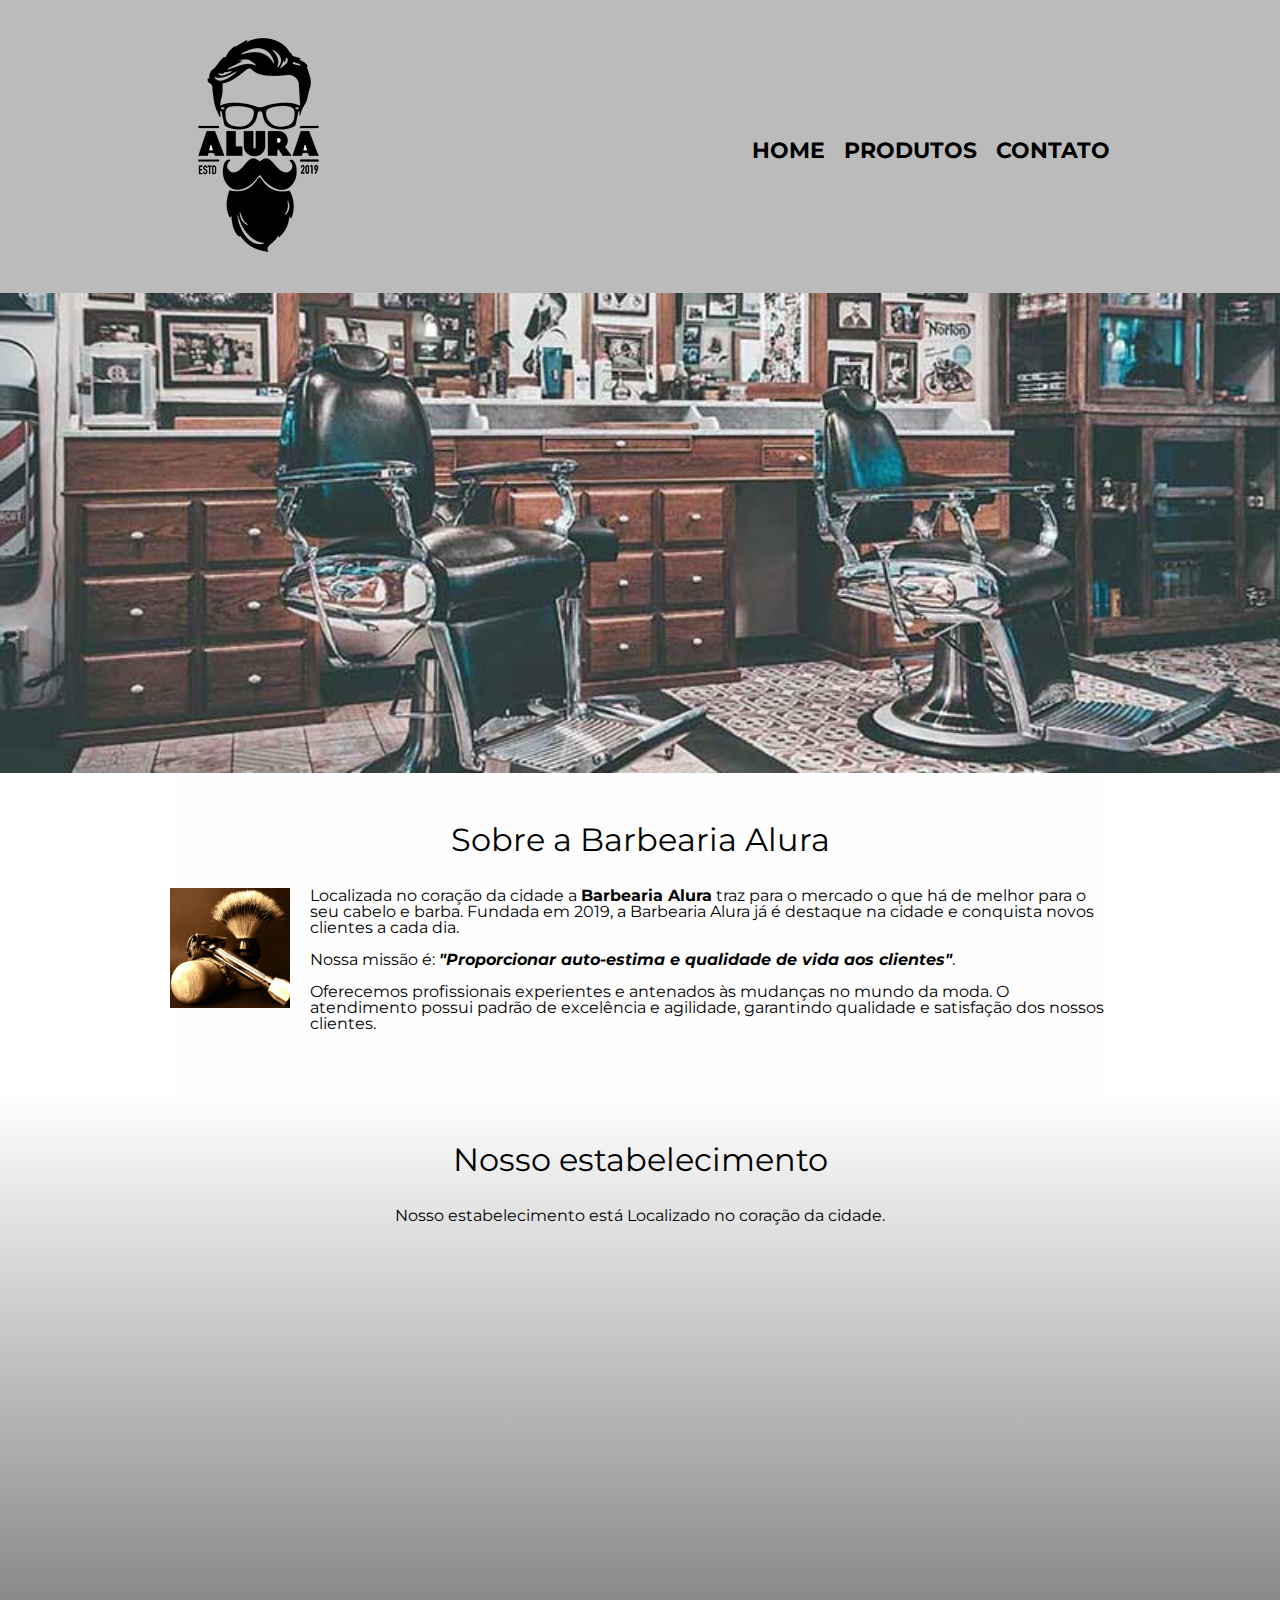
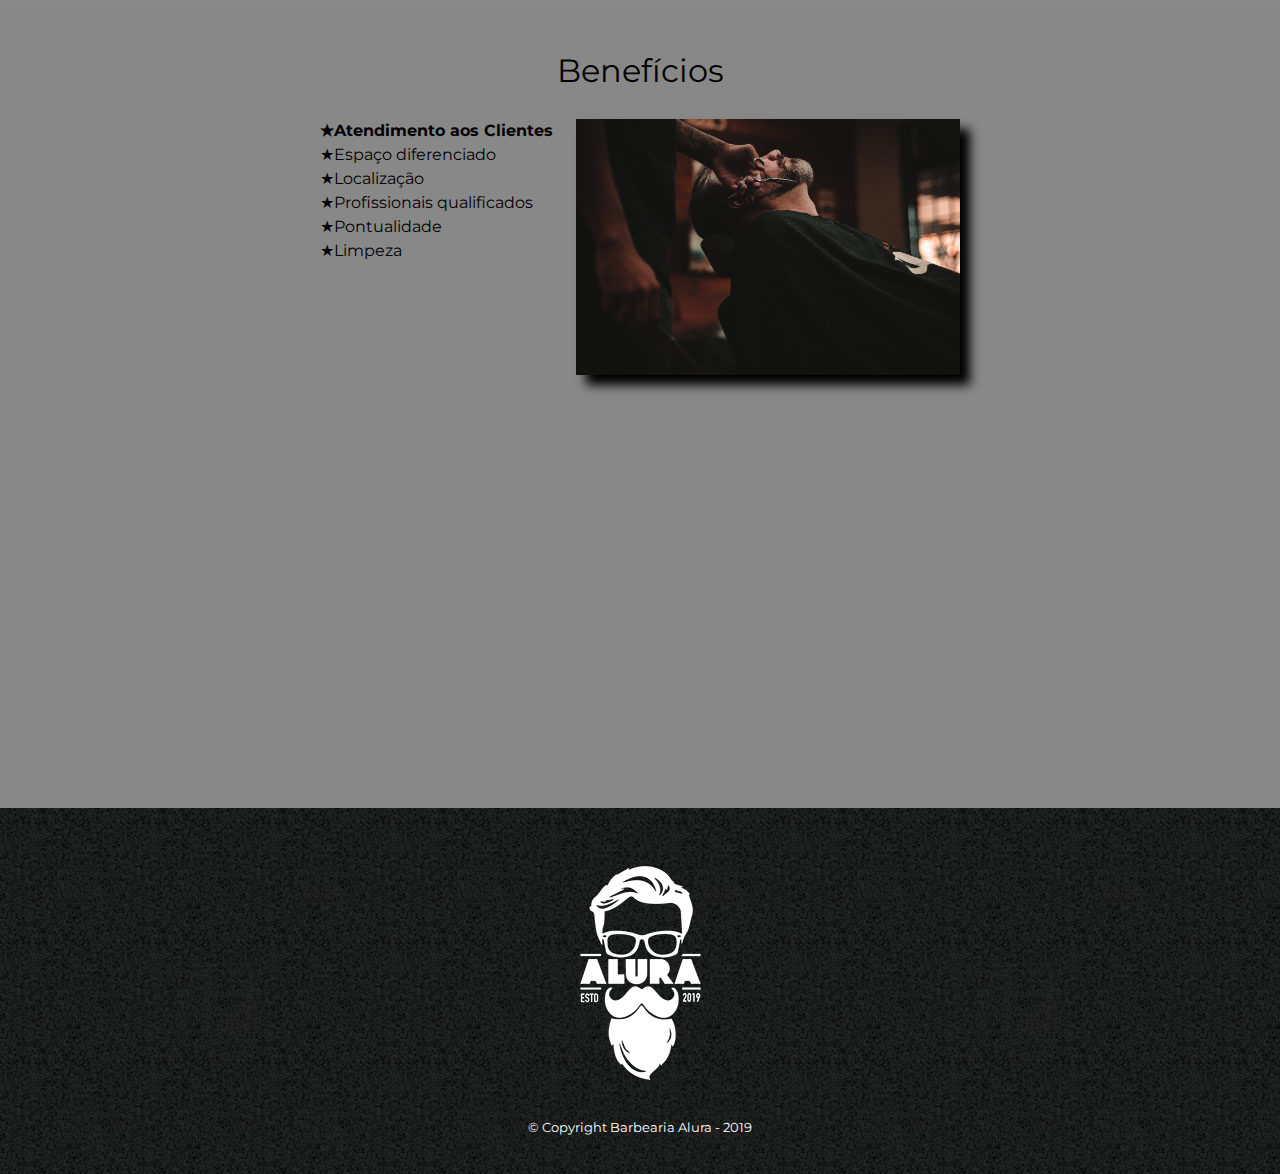
<file: devWeb/barbearia_alura/index.html>
<!DOCTYPE html>
<html lang="pt-br">
    <head>
        <meta charset="UTF-8">
        <meta http-equiv="X-UA-Compatible" content="IE=edge">
        <meta name="viewport" content="width=device-width, initial-scale=1.0">
        <title>Barbearia Alura</title>
        <link rel="stylesheet" href="css/reset.css">
        <link rel="stylesheet" href="css/style.css">
        <link rel="preconnect" href="https://fonts.googleapis.com">
        <link rel="preconnect" href="https://fonts.gstatic.com" crossorigin>
        <link href="https://fonts.googleapis.com/css2?family=Inter&family=Montserrat&display=swap" rel="stylesheet">
    </head>

    <body>
        <header>
            <div class="caixa">
                <h1><img src="img/logo.png" /></h1>
                <nav>
                    <ul>
                        <li><a href="index.html">HOME</a></li>
                        <li><a href="produtos.html">PRODUTOS</a></li>
                        <li><a href="contato.html">CONTATO</a></li>
                    </ul>
                </nav>
            </div>
        </header>

        <img class="banner" src="img/banner.jpg" alt="banner de uma barbearia"/>

        <main>
            <section class="principal">
                <h2 class="titulo-principal">Sobre a Barbearia Alura</h2>
                
                <img class="utensilio" src="img/utensilios.jpg" alt="utensilio para barbearia">

                <p>Localizada no coração da cidade a <strong>Barbearia Alura</strong> traz para o mercado o que há de melhor para o seu cabelo 
                e barba. Fundada em 2019, a Barbearia Alura já é destaque na cidade e conquista novos clientes a cada dia.
                </p>
    
                <p id="missao">Nossa missão é: <strong><em>"Proporcionar auto-estima e qualidade de vida aos clientes"</em></strong>.</p>
    
                <p>Oferecemos profissionais experientes e antenados às mudanças no mundo da moda. O atendimento possui padrão
                de excelência e agilidade, garantindo qualidade e satisfação dos nossos clientes.
                </p>
            </section>

            <section class="mapa">
                <h3 class="titulo-principal">Nosso estabelecimento</h3>
                <p>Nosso estabelecimento está Localizado no coração da cidade.</p>
                <div class="mapa-conteudo">
                    <iframe src="https://www.google.com/maps/embed?pb=!1m18!1m12!1m3!1d5029.298811061747!2d-46.63686263054077!3d-23.58746828782059!2m3!1f0!2f0!3f0!3m2!1i1024!2i768!4f13.1!3m3!1m2!1s0x94ce5a2b2ed7f3a1%3A0xab35da2f5ca62674!2sAlura%20-%20Escola%20Online%20de%20Tecnologia!5e0!3m2!1spt-BR!2sbr!4v1685402894234!5m2!1spt-BR!2sbr" width="100%" height="300" style="border:0;" allowfullscreen="" loading="lazy" referrerpolicy="no-referrer-when-downgrade"></iframe>
                </div>
            </section>
    
            <section class="beneficios">
                <h3 class="titulo-principal">Benefícios</h3>
                <div class="conteudo-beneficios">
                    <ul class="lista-beneficios">
                        <li class="itens">Atendimento aos Clientes</li>
                        <li class="itens">Espaço diferenciado</li>
                        <li class="itens">Localização</li>
                        <li class="itens">Profissionais qualificados</li>
                        <li class="itens">Pontualidade</li>
                        <li class="itens">Limpeza</li>
                    </ul><img class="imagem-beneficios" src="img/beneficios.jpg" />
                </div>

                <div class="video">
                    <iframe width="100%" height="315" src="https://www.youtube.com/embed/wcVVXUV0YUY" title="YouTube video player" frameborder="0" allow="accelerometer; autoplay; clipboard-write; encrypted-media; gyroscope; picture-in-picture; web-share" allowfullscreen></iframe>
                </div>
    
            </section>
        </main>

        <footer>
            <img src="img/logo-branco.png">
            <p class="copyright">&copy; Copyright Barbearia Alura - 2019</p>
        </footer>
    </body>
</html>
</file>
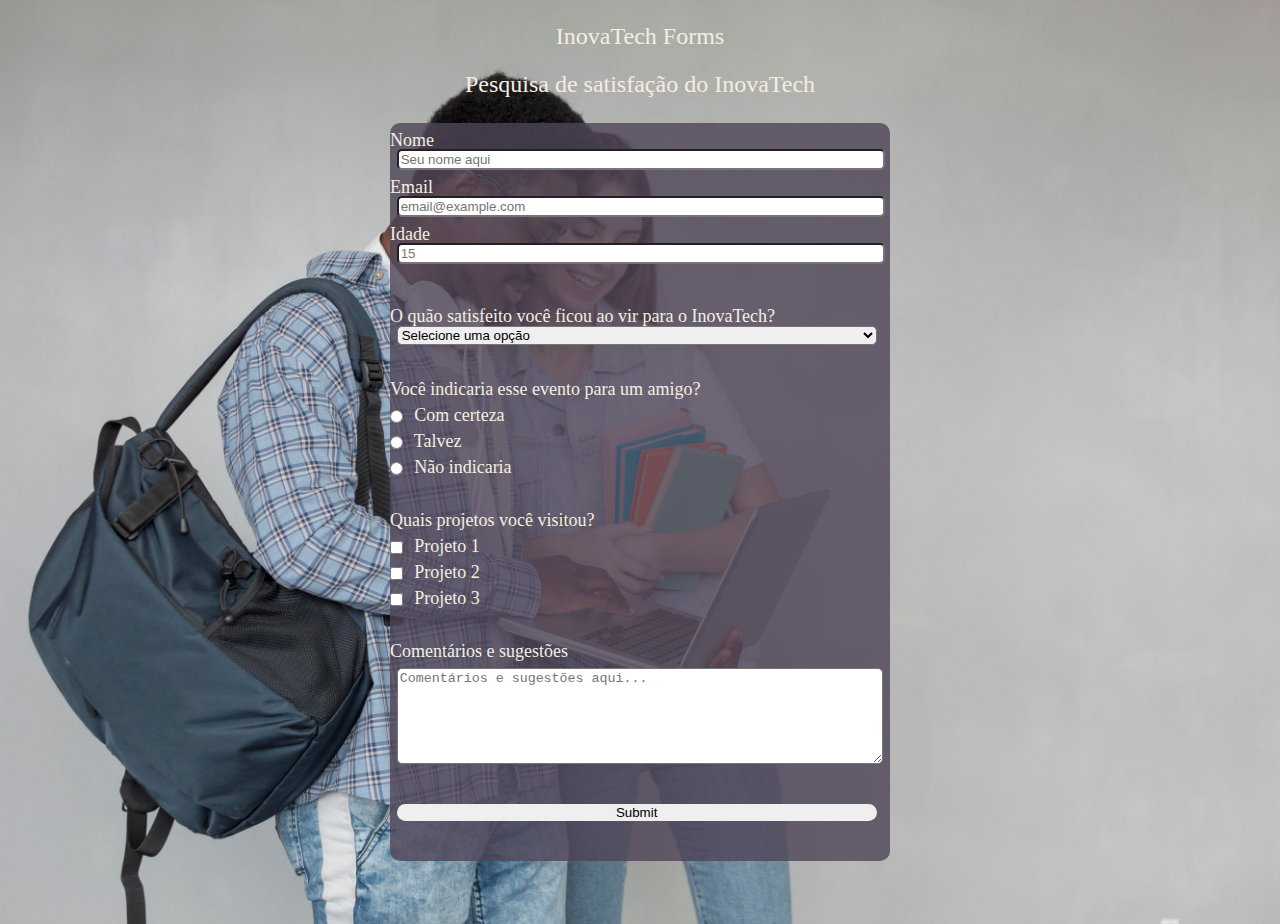
<file: devWeb/formulario_de_pesquisa/index.html>
<!DOCTYPE html>
<html lang="en">
	<head>
		<link rel="stylesheet" href="css/reset.css">
		<link rel="stylesheet" href="css/styles.css">
		<meta charset="UTF-8">
		<meta name="viewport" content="width=device-width, initial-scale=1.0">
		<title>Fametro Forms</title>
	</head>
	<body>
		<div class="imagemDeFundo">
			<section class="cabecalho">
				<h1 id="title">InovaTech Forms</h1>
	      		<p id="description">Pesquisa de satisfação do InovaTech</p>
			</section>
		    <main>
		      <form id="survey-form" method="post" action="https://register-demo.freecodecamp.org">
					<fieldset>
						<label id ="name-label" for="name"> Nome 
							<input id="name" name = "name" type="text" placeholder="Seu nome aqui" required/>
						</label>
						<label id="email-label" for="email"> Email
							<input id="email" name="email" type="email" placeholder="email@example.com"required/>
						</label>
						<label id="number-label" for="number"> Idade
							<input id="number" name="number" type="number" min="13" max = "120" placeholder="15"required/>
						</label>
					</fieldset>
					<fieldset>
						<label for = "dropdown">O quão satisfeito você ficou ao vir para o InovaTech?
							<select id="dropdown" name="dropdown">
								<option value="">Selecione uma opção</option>
								<option value="1">Muito satisfeito</option>
								<option value="2">Satisfeito</option>
								<option value="3">Pouco satisfeito</option>	
								<option value="4">Nem um pouco satisfeito</option>
							</select>
						</label>
					</fieldset>
					<fieldset> Você indicaria esse evento para um amigo?
						<label for="comCerteza"><input class="inline" id="comCerteza" name="satisfacao" type="radio"/> Com certeza</label>
						<label for="talvez"><input class="inline" id="talvez" name="satisfacao" type="radio"/> Talvez</label>
						<label for="naoIndicaria"><input class="inline" id="naoIndicaria" name="satisfacao" type="radio"/> Não indicaria</label>
					</fieldset>
					<fieldset> Quais projetos você visitou?
						<label for="projetos"><input class="inline "id="projetos" name="projeto" type="checkbox" value="projetoUm"/> Projeto 1</label>
						<label for="projetos"><input class="inline" id="projetos" name="projeto" type="checkbox" value="projetoDois"/> Projeto 2</label>
						<label for="projetos"><input class="inline" id="projetos" name="projeto" type="checkbox" value="projetoTres"/> Projeto 3</label>
					</fieldset>
					<fieldset> Comentários e sugestões
						<label for="sugestoes"><textarea id="sugestoes" name="sugestoes" rows="6" cols="60" placeholder="Comentários e sugestões aqui..."></textarea></label>
					</fieldset>
					<fieldset for ="submit">
						<input class ="submit" id="submit" type="submit" value="Submit"/>
					</fieldset>
		      </form>
		    </main>
		</div>
	</body>
</html>
</file>
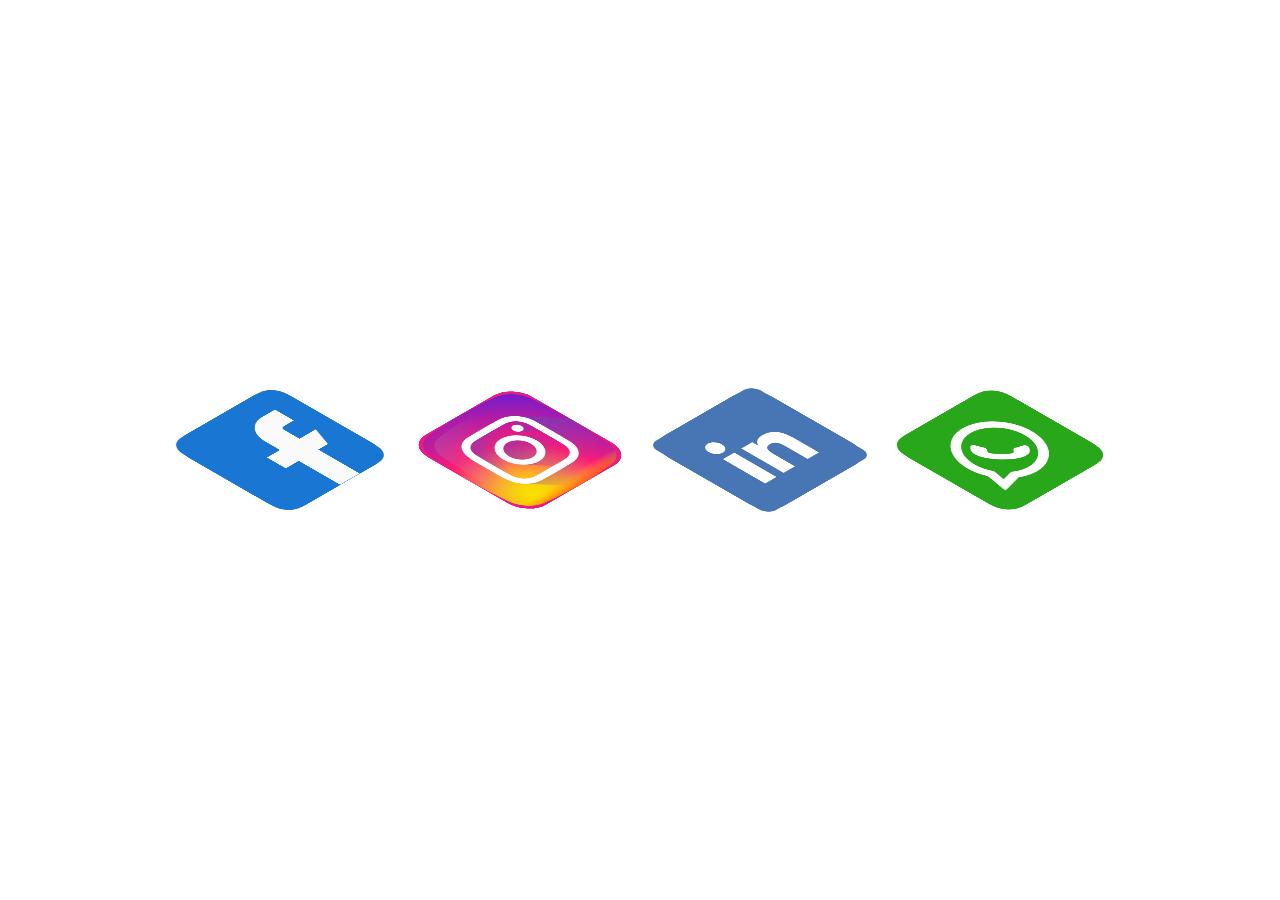
<file: devWeb/desafio30diasCSS/dia1/index.html>
<!DOCTYPE html>
<html lang="pt-br">
    <head>
        <meta charset="UTF-8">
        <meta name="viewport" content="width=device-width, initial-scale=1.0">
        <title>Desafio CSS - D1</title>
        <link rel="stylesheet" href="reset.css">
        <link rel="stylesheet" href="style.css">
    </head>
    <body>
        <ul>
            <li>
                <span></span>
                <span></span>
                <span></span>
                <span></span>
                <span><img class = "facebook" src="img/facebook.png" alt="logo facebook"></span>
            </li>
            <li>
                <span></span>
                <span></span>
                <span></span>
                <span></span>
                <span><img src="img/instagram.png" alt="logo instagram"></span>
            </li>
            <li>
                <span></span>
                <span></span>
                <span></span>
                <span></span>
                <span><img src="img/linkedin.png" alt="logo linkedin"></span>
            </li>
            <li>
                <span></span>
                <span></span>
                <span></span>
                <span></span>
                <span><img src="img/whatsapp.png" alt="logo whatsapp"></span>
            </li>
        </ul>
    </body>
</html>
</file>
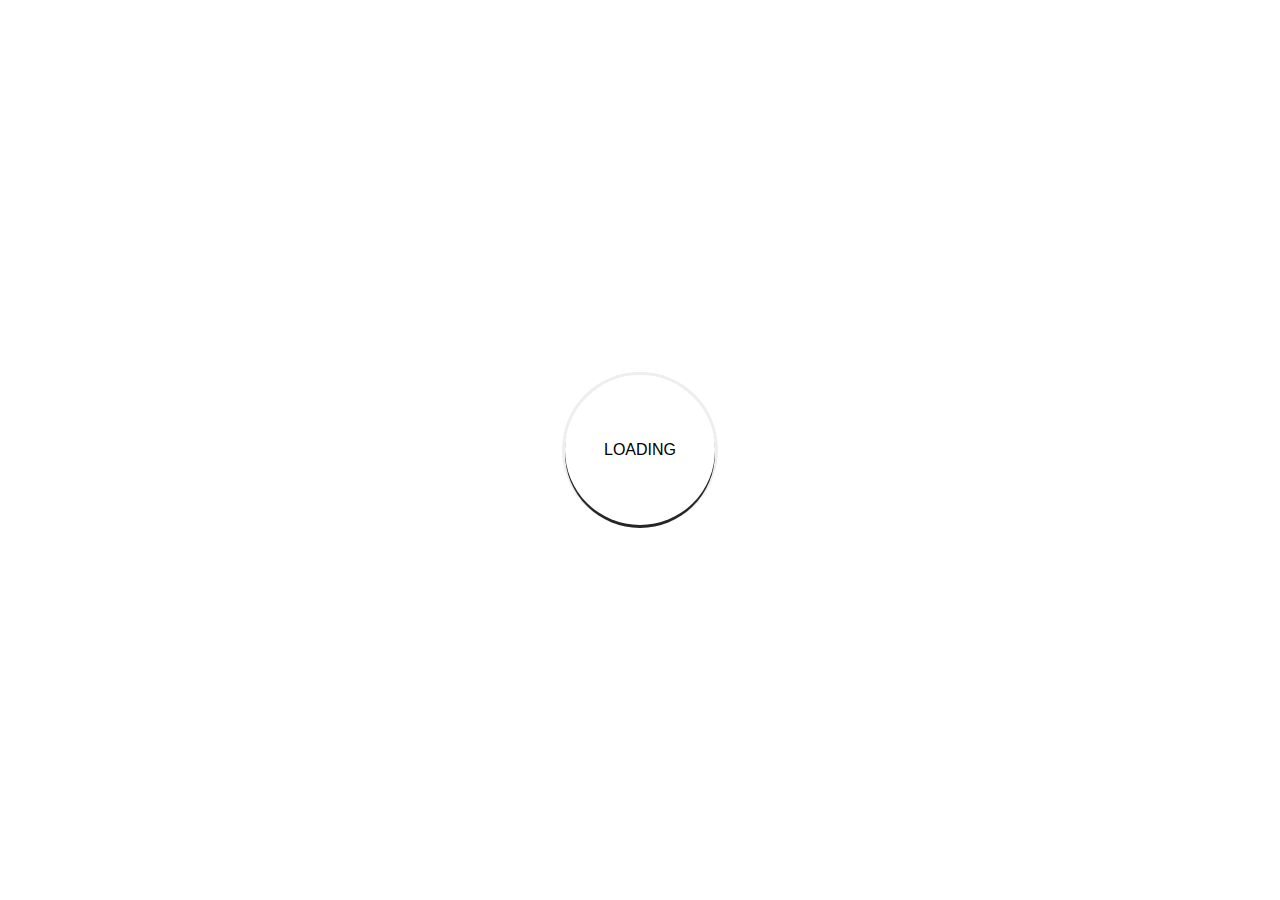
<file: devWeb/desafio30diasCSS/dia2/index.html>
<!DOCTYPE html>
<html lang="pt-br">
    <head>
        <meta charset="UTF-8">
        <meta name="viewport" content="width=device-width, initial-scale=1.0">
        <title>Loader Animado</title>
        <link rel="stylesheet" href="reset.css">
        <link rel="stylesheet" href="style.css">
    </head>

    <body>
        <div>
            <span class = "frase">LOADING</span> 
            <span class = "carregamento"></span>
        </div>
    </body>
</html>
</file>
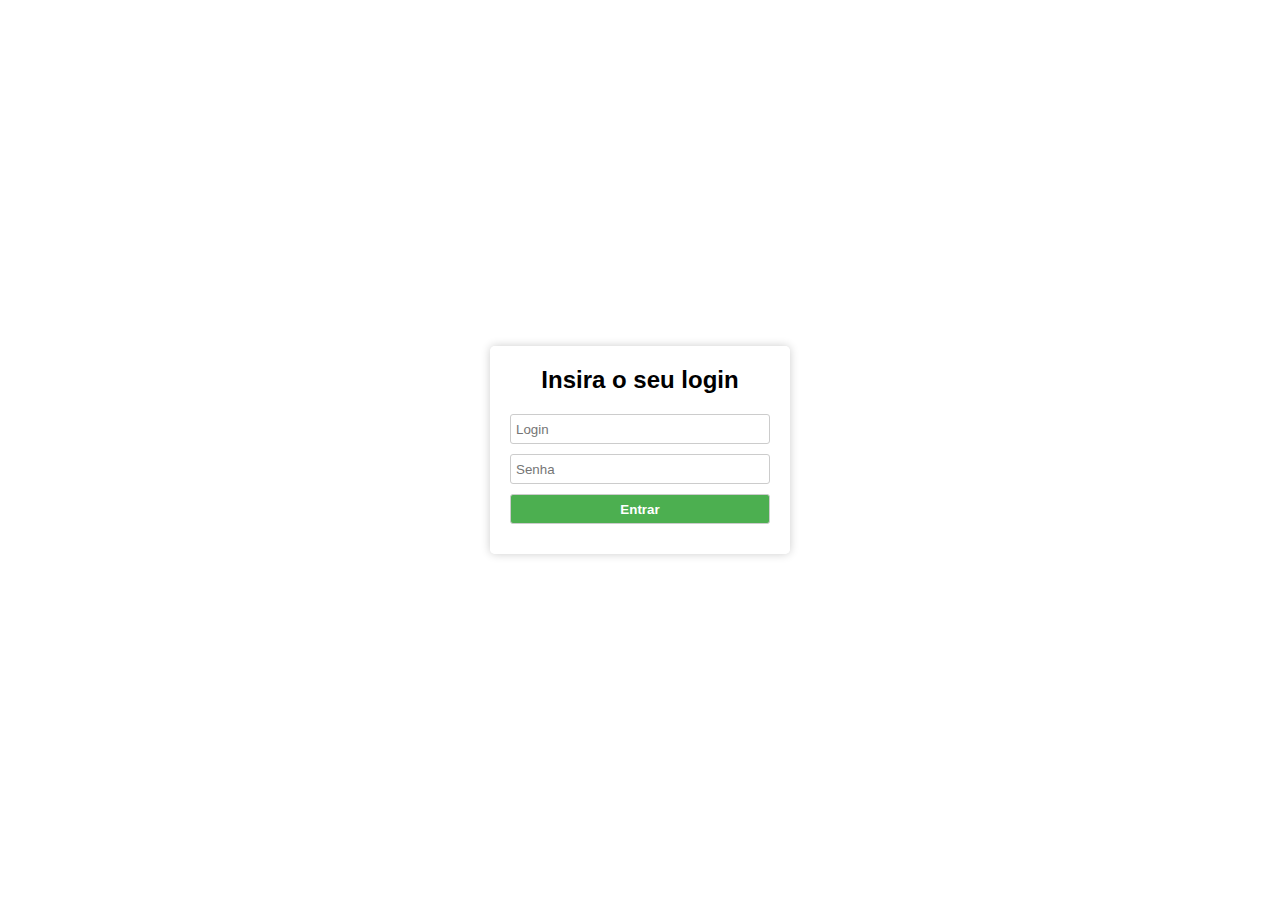
<file: devWeb/email_challenge/public/index.html>
<!DOCTYPE html>
<html lang="en">
    <head>
        <meta charset="UTF-8" />
        <meta http-equiv="X-UA-Compatible" content="IE=edge" />
        <meta name="viewport" content="width=device-width, initial-scale=1.0" />
        <title>Email Challenge</title>
        <link rel="stylesheet" href="style.css" />
    </head>

    <body>
        <form>
            <h3>Insira o seu login</h3>
            <input type="text" placeholder="Login" id="login" />
            <input type="password" placeholder="Senha" id="senha" />
            <input type="submit" value="Entrar" onclick="logar(); return false" />
        </form>

        <script>
            
            function logar (){
                let login = document.getElementById("login").value;
                let senha = document.getElementById("senha").value;

                if(login == "admin" && senha == "admin"){
                    alert("Acesso autorizado!");
                }else{
                    alert("Acesso negado!");
                }
            }

        </script>
    </body>
</html>
</file>
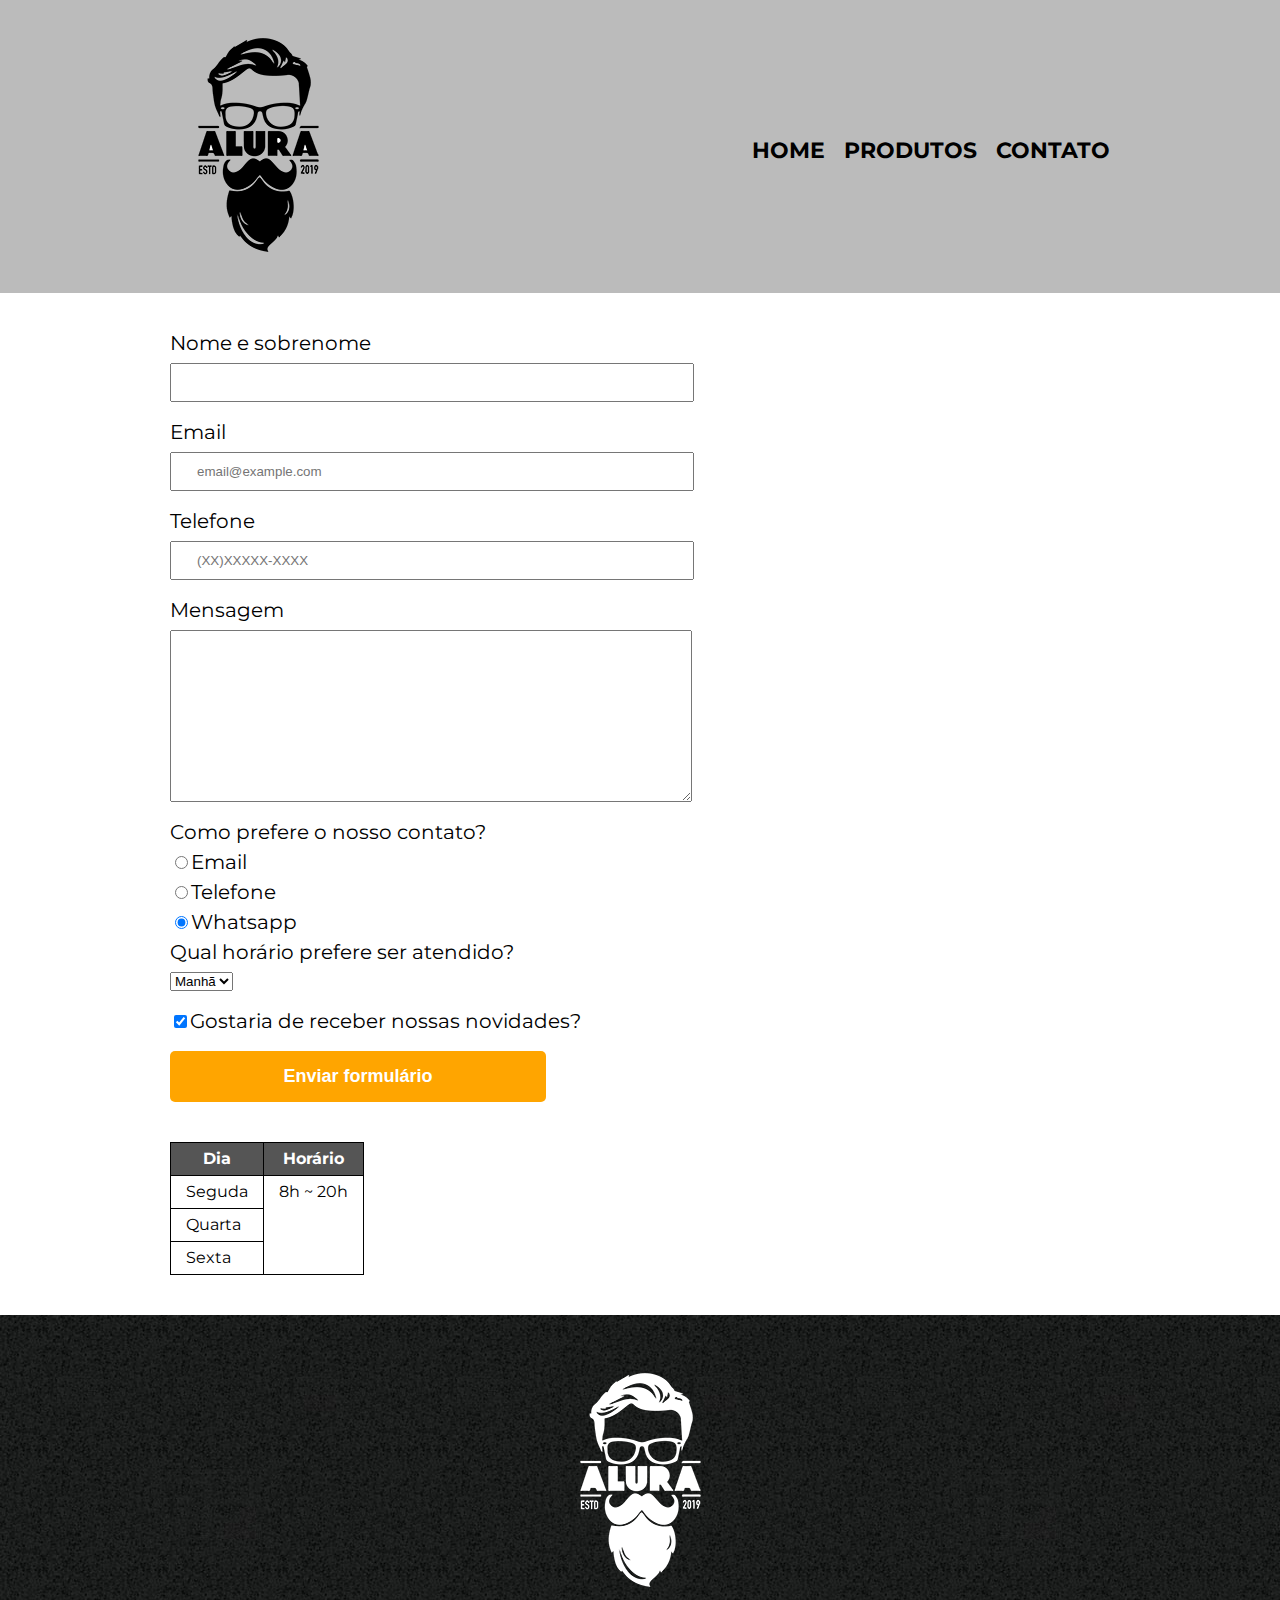
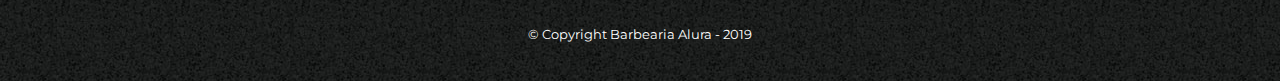
<file: devWeb/barbearia_alura/contato.html>
<!DOCTYPE html>
<html lang="pt-br">
    <head>
        <meta charset="UTF-8">
        <meta http-equiv="X-UA-Compatible" content="IE=edge">
        <meta name="viewport" content="width=device-width, initial-scale=1.0">
        <title>Contato - Barbearia Alura</title>
        <link rel="stylesheet" href="css/reset.css">
        <link rel="stylesheet" href="css/style-contato.css">
        <link rel="preconnect" href="https://fonts.googleapis.com">
        <link rel="preconnect" href="https://fonts.gstatic.com" crossorigin>
        <link href="https://fonts.googleapis.com/css2?family=Inter&family=Montserrat&display=swap" rel="stylesheet">
    </head>
    <body>
        <header>
            <div class="caixa">
                <h1><img src="img/logo.png" /></h1>
                <nav>
                    <ul>
                        <li><a href="index.html">HOME</a></li>
                        <li><a href="produtos.html">PRODUTOS</a></li>
                        <li><a href="contato.html">CONTATO</a></li>
                    </ul>
                </nav>
            </div>
        </header>

        <main>
            <form action="" method="post">
                <label for="nome">Nome e sobrenome</label>
                <input type="text" id="nome" class="input-padrao" required>

                <label for="email">Email</label>
                <input type="email" id="email" class="input-padrao" placeholder="email@example.com" required>

                <label for="telefone">Telefone</label>
                <input type="tel" id="telefone" class="input-padrao" placeholder="(XX)XXXXX-XXXX" required>

                <label for="mensagem">Mensagem</label>
                <textarea name="mensagem" id="mensagem" cols="70" rows="10" class="input-padrao"></textarea>

                <fieldset>
                    <legend>Como prefere o nosso contato?</legend>
                    <label for="radio-email"><input type="radio" value="email" id="radio-email" name="radio-op" >Email</label>
    
                    <label for="radio-telefone"><input type="radio" value="telefone" id="radio-telefone" name="radio-op">Telefone</label>
    
                    <label for="radio-whatsapp"><input type="radio" value="whatsapp" id="radio-whatsapp" name="radio-op" checked>Whatsapp</label>
                    
                </fieldset>
                
                <fieldset>
                    <legend>Qual horário prefere ser atendido?</legend>
                    <select name="" id="">
                        <option value="manha">Manhã</option>
                        <option value="tarde">Tarde</option>
                        <option value="noite">Noite</option>
                    </select>
                </fieldset>

                <label class="checkbox"><input type="checkbox" checked>Gostaria de receber nossas novidades?</label>

                <input type="submit" value="Enviar formulário" class="enviar">

            </form>

            <table>
                <thead>
                    <tr>
                        <th>Dia</th>
                        <th>Horário</th>
                    </tr>
                </thead>
                <tbody>
                    <tr>
                        <td>Seguda</td>
                        <td rowspan="3">8h ~ 20h</td>
                    </tr>
                    <tr>
                        <td>Quarta</td>
                        <!-- <td>8h ~ 20h</td> -->
                    </tr>
                    <tr>
                        <td>Sexta</td>
                        <!-- <td>8h ~ 20h</td> -->
                    </tr>
                </tbody>
            </table>
        </main>

        <footer>
            <img src="img/logo-branco.png">
            <p class="copyright">&copy; Copyright Barbearia Alura - 2019</p>
        </footer>
    </body>
</html>
</file>
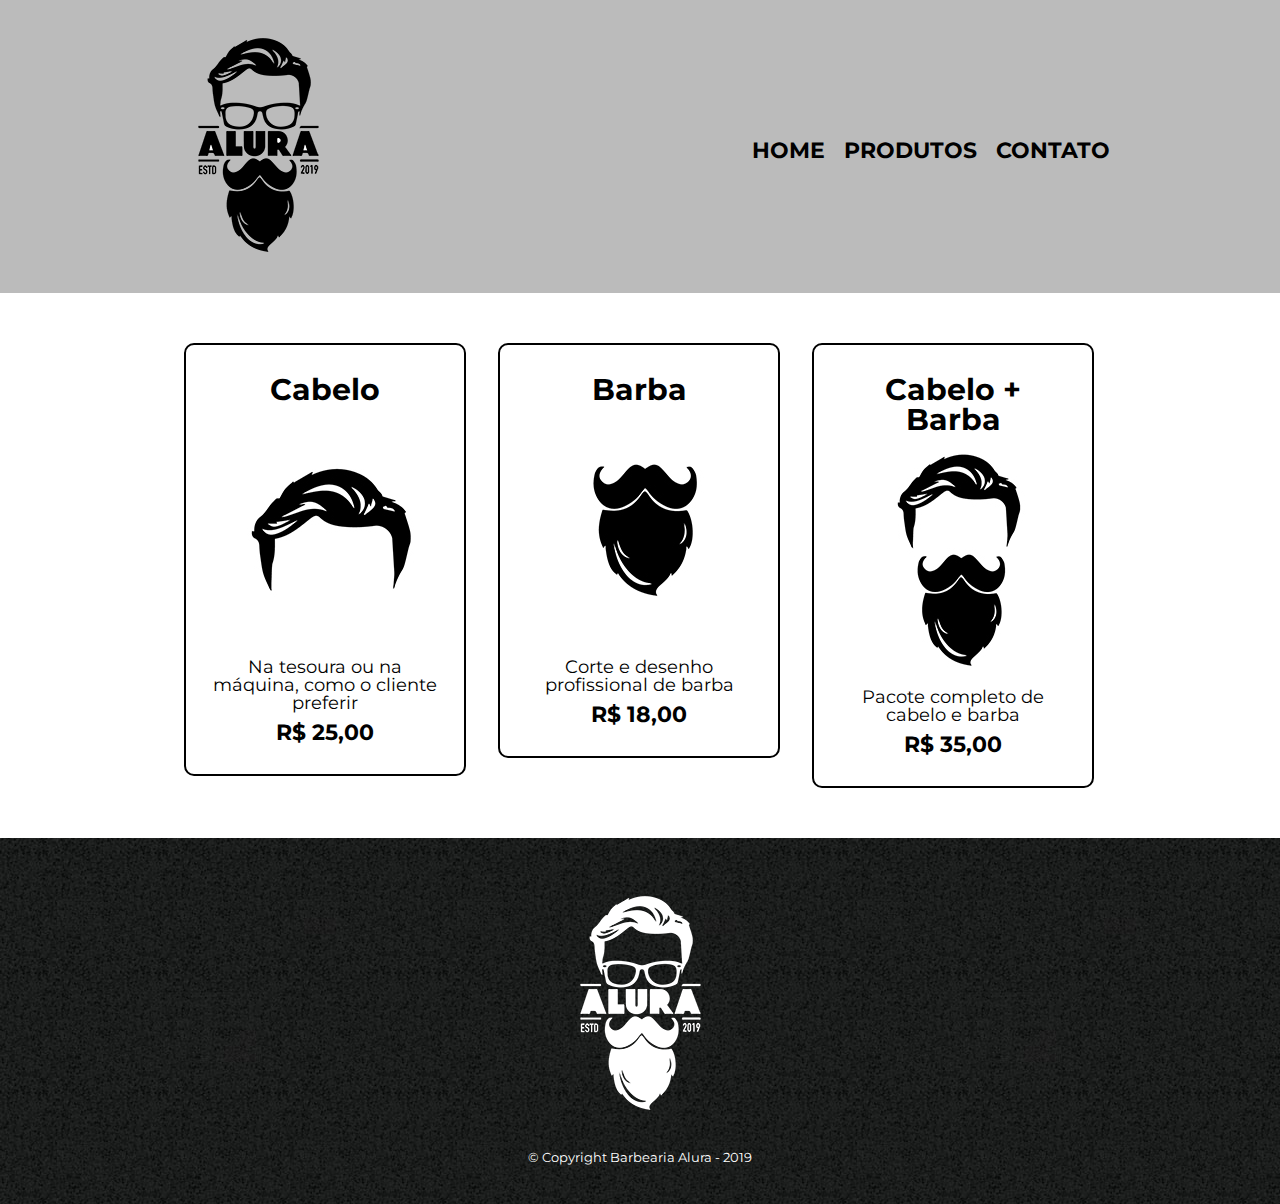
<file: devWeb/barbearia_alura/produtos.html>
<!DOCTYPE html>
<html lang="pt-br">
    <head>
        <meta charset="UTF-8">
        <title>Produtos - Barbearia Alura</title>
        <link rel="stylesheet" href="css/reset.css">
        <link rel="stylesheet" href="css/produtos.css">
        <link rel="preconnect" href="https://fonts.googleapis.com">
        <link rel="preconnect" href="https://fonts.gstatic.com" crossorigin>
        <link href="https://fonts.googleapis.com/css2?family=Inter&family=Montserrat&display=swap" rel="stylesheet">
    </head>
    <body>
        <header>
            <div class="caixa">
                <h1><img src="img/logo.png" /></h1>
                <nav>
                    <ul>
                        <li><a href="index.html">HOME</a></li>
                        <li><a href="produtos.html">PRODUTOS</a></li>
                        <li><a href="contato.html">CONTATO</a></li>
                    </ul>
                </nav>
            </div>
        </header>

        <main>
            <ul class="produtos">
                <li>
                    <h2>Cabelo</h2>
                    <img src="img/cabelo.jpg">
                    <p class="produto-descricao">Na tesoura ou na máquina, como o cliente preferir</p>
                    <p class="produto-preco">R$ 25,00</p>
                </li>
                <li>
                    <h2>Barba</h2>
                    <img src="img/barba.jpg">
                    <p class="produto-descricao">Corte e desenho profissional de barba</p>
                    <p class="produto-preco">R$ 18,00</p>
                </li>
                <li>
                    <h2>Cabelo + Barba</h2>
                    <img src="img/cabelo+barba.jpg">
                    <p class="produto-descricao">Pacote completo de cabelo e barba</p>
                    <p class="produto-preco">R$ 35,00</p>
                </li>
            </ul>
        </main>

        <footer>
            <img src="img/logo-branco.png">
            <p class="copyright">&copy; Copyright Barbearia Alura - 2019</p>
        </footer>
    </body>
</html>
</file>
<file: devWeb/barbearia_alura/css/style.css>
body{
    font-family: 'Inter', sans-serif;
    font-family: 'Montserrat', sans-serif;
}

header{
    background-color: #BBBBBB;
    padding:20px 0;
}

.caixa{
    position:relative;
    width:940px;
    margin:0 auto
}

nav{
    position:absolute;
    top:120px;
    right:0;
}

nav li{
    display:inline;
    margin:0 0 0 15px;
}

nav a{
    text-transform: uppercase;
    color:#000000;
    font-weight: bold;
    font-size: 22px;
    text-decoration: none;
}

nav a:hover {
    color:#C78C19;
    text-decoration:underline;
}

.principal,.mapa-conteudo{
    width: 940px;
    margin:0 auto;
}

.banner{
    width:100%;
}

.titulo-principal{
    text-align: center;
    font-size: 2em;
    margin:0 0 1em;
    clear: left;
}

.utensilio{
    width:120px;
    float: left;
    margin: 0 20px 20px 0;
}

.principal{
    padding: 3em 0;
    background-color: #fefefe;
}

.principal p{
    margin: 0 0 1em;
}

.principal strong{
    font-weight: bold;
}

.principal em{
    font-style: italic;
}

.mapa{
    padding: 3em 0;
    background:linear-gradient(#fefefe,#888);
}

.mapa p{
    margin: 0 0 2em;
    text-align: center;
}

.beneficios{
    padding: 3em 0;
    background-color:#888;
}

.conteudo-beneficios{
    width:640px;
    margin: 0 auto;
}

.lista-beneficios{
    width:40%;
    display: inline-block;
    vertical-align: top;
}

.itens{
    line-height: 1.5em;
}

.itens::before{
    content:"★";
}

.itens:first-child{
    font-weight: bold;
}

.imagem-beneficios{
    width:60%;
    opacity: 1;
    transition: 400ms;
    box-shadow: 10px 10px 10px  #000;
}

.imagem-beneficios:hover{
    opacity: 0.3;
}

.video{
    width:560px;
    margin: 2em auto;
}

footer{
    text-align:center;
    background-image:url("../img/bg.jpg");
    padding: 40px 0;
}

.copyright{
    color:#FFFFFF;
    font-size:13px;
    margin-top:20px;
}

@media screen and (max-width:480px) {
    .caixa, .principal, .conteudo-beneficios, .mapa-conteudo, .video{
        width:auto;
    }

    h1{
        text-align: center;
    }

    nav{
        position: static;
    }

    .lista-beneficios, .imagem-beneficios{
        width:100%;
    }
}
</file>
<file: devWeb/formulario_de_pesquisa/css/styles.css>
body{
	width:100%;
	height:100vh;
	margin:unset;
	background:url("../images/alunos-de-tiro-medio-com-laptop.jpg");
	background-size:cover ;
	color:rgb(244,238,224);
	font-size:18px;
}

h1,p{
	margin:1em auto;
	text-align:center;
	font-size:1.5rem;
}

form{
	width:60vw;
	max-width:500px;
	min-width:300px;
	margin:0 auto;
	background-color: rgba(79,69,87,0.8);
	border-radius:10px;
}

fieldset{
	border:none;
	margin:1.5em 0;
}

/*Utilizando o block eu consigo fazer com que os inputs fiquem um abaixo do outro*/
label{
	display:block;
	margin: 0.5rem 0;
}

/*Estou fazendo o meu campo de entrada ocupar todo o espaço para que o texto fique acima do input*/
input,select,textarea{
	width:96%;
	margin:0 0.5em;
	border-radius:5px;
}

.inline{
	width:unset;
	margin:0 0.5em 0 0;
	vertical-align:middle;
}

.submit{
	border:none;
	border-radius:10px;
	margin-bottom:2.5rem;
}
</file>
<file: devWeb/desafio30diasCSS/dia1/style.css>
body{
    height:100vh;
    display: flex;
    justify-content:center;
    align-items: center;
}

ul{
    display: flex;
}

ul li{
    transform: rotate(-30deg) skew(30deg);
    width: 120px;
    height: 120px;
    margin: 0 60px;
    background: #ddd;
    border-radius: 20px;
}

ul li span{
    position: absolute;
    width: 100%;
    height: 100%;
    transition: 2s;
    border-radius: 20px;
}

span img{
    width:120px;
}

ul li:nth-child(1) span{
    background: #1976D2;
}
ul li:nth-child(2) span
{
    background: #E91C82;
}
ul li:nth-child(3) span
{
    background: #4875B4;
}
ul li:nth-child(4) span
{
    background: #29A71A;
}



ul li:hover span{
    box-shadow: -1px 1px 1px rgba(0,0,0,0.1);
}

ul li:hover span:nth-child(5){
    transform: translate(40px, -40px);
    opacity: 1;
}

ul li:hover span:nth-child(4){
    transform: translate(30px, -30px);
    opacity: 0.8;
}

ul li:hover span:nth-child(3){
    transform: translate(20px, -20px);
    opacity: 0.6;
}

ul li:hover span:nth-child(2){
    transform: translate(10px, -10px);
    opacity: 0.4;
}

ul li:hover span:nth-child(1){
    transform: translate(0,0);
    opacity: 0.2;
}
</file>
<file: devWeb/desafio30diasCSS/dia2/style.css>
body{
    height:100vh;
}

div{
    width:100%;
    height: 100%;
    display: flex;
    justify-content: center;
    align-items: center;
}

span{
    font-size: 1rem;
    font-family: Helvetica, sans-serif;
    position: absolute;
    width:150px;
    height: 150px;
    border-radius: 50%;
    background: transparent;
    text-align: center;
    display: flex;
    justify-content: center;
    align-items: center;
    
}

.frase{
    border: solid;
    border-color: #eee;
}

.carregamento{
    animation: loop 1s linear infinite;
    box-shadow: 0 3px #262626;
}

@keyframes loop{
    0%{
        transform: rotate(0deg);
    }
    100%{
        transform: rotate(360deg);
    }
}
</file>
<file: devWeb/email_challenge/public/style.css>
/*seletor universal*/
*{
    box-sizing: border-box;
    margin: 0;
    padding: 0;
}

body{
    width: 100%;
    height: 100vh;
    font-family:Arial, sans-serif;
    background-image: url("https://ebac.art.br/upload/medialibrary/2b9/2b90828f0578d7ad2b3456dc885f0bc7.jpg");
    background-size:cover;
    background-position:center;
    display:flex;
    justify-content: center;
    align-items: center;
    overflow: hidden;
}

form{
    width:300px;
    padding: 20px;
    background-color:rgba(255,255,255,0.8);
    border-radius:5px;
    box-shadow: 0 0 10px rgba(0,0,0,0.2);
}

h3{
    font-size:24px;
    margin-bottom:20px;
    text-align:center;
}

input{
    display: block;
    margin: 10px auto;
    width:100%;
    height: 30px;
    padding: 5px;
    border: 1px solid #ccc;
    border-radius: 3px;
}

input[type="submit"]{
    background-color: #4CAF50;
    color:white;
    font-weight: bold;
    cursor: pointer;
    transition: 0.3s;
}

input[type="submit"]:hover{
    background-color: #45a049;
}

/*Responsividade*/
@media screen and(max-width:600px){
    form{
        width:90%;
        padding:15px;
    }

    h3{
        font-size:20px;
    }

    input{
        height:25px;
    }
}
</file>
<file: devWeb/barbearia_alura/css/style-contato.css>
body{
    font-family: 'Inter', sans-serif;
    font-family: 'Montserrat', sans-serif;
}

header{
    background-color: #BBBBBB;
    padding:20px 0;
}

.caixa{
    position:relative;
    width:940px;
    margin:0 auto
}

nav{
    position:absolute;
    top:120px;
    right:0;
}

nav li{
    display:inline;
    margin:0 0 0 15px;
}

nav a{
    text-transform: uppercase;
    color:#000000;
    font-weight: bold;
    font-size: 22px;
    text-decoration: none;
}

nav a:hover {
    color:#C78C19;
    text-decoration:underline;
}

main{
    width: 940px;
    margin:0 auto;
}

form{
    margin: 40px 0;
}

form label, form legend{
    display: block;
    font-size: 20px;
    margin:0 0 10px;
}

.input-padrao{
    display: block;
    margin: 0 0 20px;
    padding: 10px 25px;
    width: 50%;
}

.checkbox{
    margin:20px 0;
}

.enviar{
    width: 40%;
    padding: 15px 0;
    background:orange;
    color:white;
    font-weight: bold;
    font-size:18px;
    border: none;
    border-radius: 5px;
    transition: 1s all;
    cursor:pointer;
}

.enviar:hover{
    background: darkorange;
    transform: scale(1.2);
}

table{
    margin:20px 0 40px;
}

thead{
    background: #555;
    color:#fff;
    font-weight: bold;
}

td, th{
    border: 1px solid #000;
    padding: 8px 15px;
    vertical-align: center;
}

footer{
    text-align:center;
    background-image:url("../img/bg.jpg");
    padding: 40px 0;
}

.copyright{
    color:#FFFFFF;
    font-size:13px;
    margin-top:20px;
}
</file>
<file: devWeb/barbearia_alura/css/produtos.css>
body{
    font-family: 'Inter', sans-serif;
    font-family: 'Montserrat', sans-serif;
}

header{
    background-color: #BBBBBB;
    padding:20px 0;
}

.caixa{
    position:relative;
    width:940px;
    margin:0 auto
}

nav{
    position:absolute;
    top:120px;
    right:0;
}

nav li{
    display:inline;
    margin:0 0 0 15px;
}

nav a{
    text-transform: uppercase;
    color:#000000;
    font-weight: bold;
    font-size: 22px;
    text-decoration: none;
}

nav a:hover {
    color:#C78C19;
    text-decoration:underline;
}

.produtos{
    width:940px;
    margin: 0 auto;
    padding: 50px 0;
}

.produtos li{
    display: inline-block;
    text-align:center;
    width:30%;
    vertical-align:top;
    margin:0 1.5%;
    padding: 30px 20px;
    box-sizing: border-box;
    border:  2px solid #000000;
    border-radius:10px;
}

.produtos li:hover{
    border-color: #C78C19;
}

.produtos li:active{
    border-color: #088C19;
}

.produtos h2{
    font-size:30px;
    font-weight:bold;
}

.produtos li:hover h2{
    font-size:34px;
}

.produto-descricao{
    font-size:18px;
}

.produto-preco{
    font-size:22px;
    font-weight:bold;
    margin-top: 10px;;
}

footer{
    text-align:center;
    background-image:url("../img/bg.jpg");
    padding: 40px 0;
}

.copyright{
    color:#FFFFFF;
    font-size:13px;
    margin-top:20px;
}
</file>
